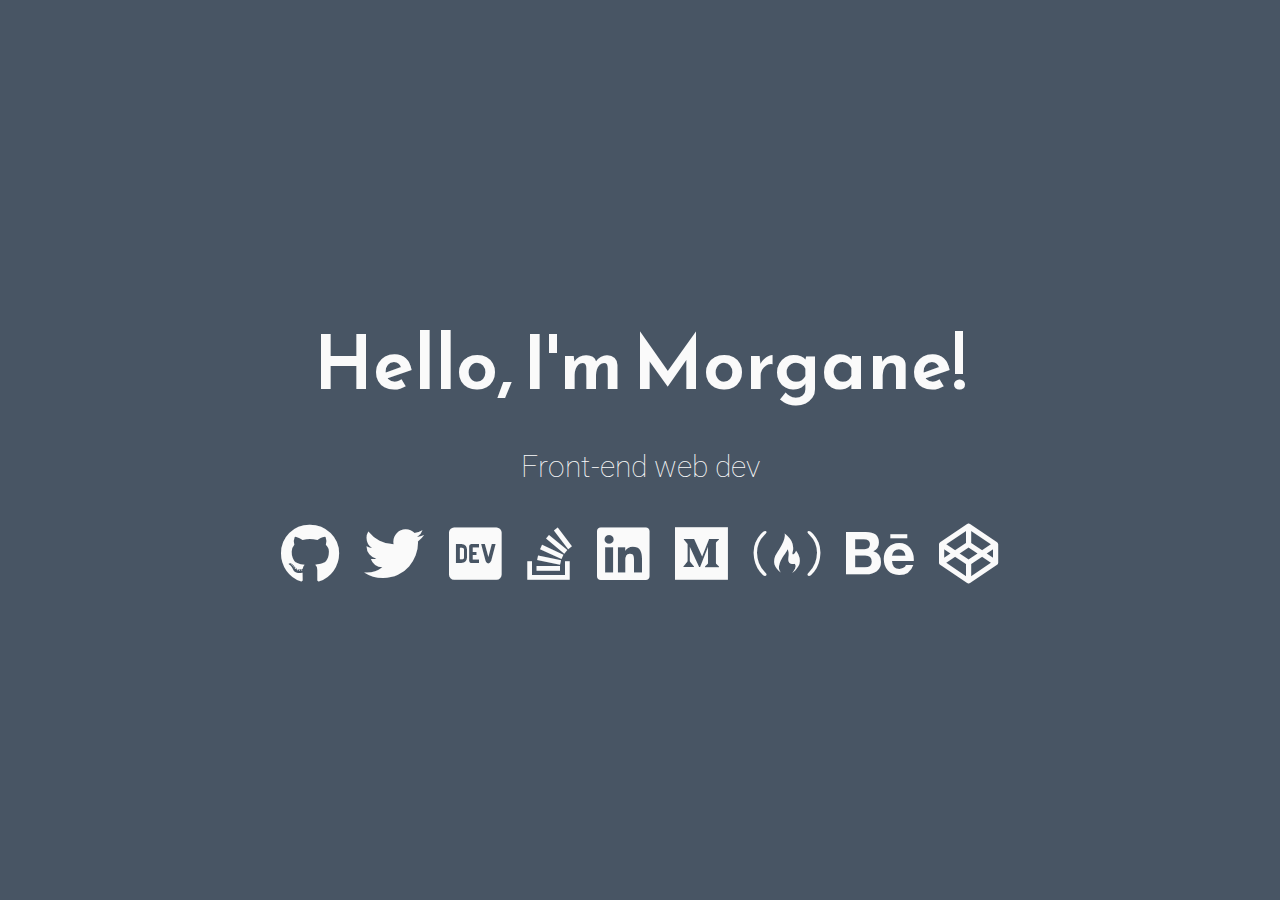
<file: index.html>
<!DOCTYPE html>
<html>
<head>
	<meta charset="utf-8">
	<meta http-equiv="X-UA-Compatible" content="IE=edge">
	<meta name="viewport" content="width=device-width, initial-scale=1.0">

	<title>Morgane Fanon | Student web dev</title>

	<link rel="icon" href="favicon.ico" type="image/png" />

	<link href="https://fonts.googleapis.com/css?family=Reem+Kufi|Roboto:300" rel="stylesheet">
	<link href="https://use.fontawesome.com/releases/v5.12.0/css/all.css" rel="stylesheet">
	<link rel="stylesheet" href="css/reset.css">
	<link rel="stylesheet" href="css/styles.css">
	<link rel="stylesheet" href="css/themes/grey-white.css">
	<!-- <link rel="stylesheet" href="css/themes/green-white.css"> -->
	<!-- <link rel="stylesheet" href="css/themes/red-white.css"> -->
	<!-- <link rel="stylesheet" href="css/themes/grey-white.css"> -->
	<!-- <link rel="stylesheet" href="css/themes/white-indigo.css"> -->
	<!-- <link rel="stylesheet" href="css/themes/white-blue.css"> -->
	<!-- <link rel="stylesheet" href="css/themes/white-grey.css"> -->
	<!-- <link rel="stylesheet" href="css/themes/white-red.css"> -->
	<!-- <link rel="stylesheet" href="css/themes/yellow-black.css"> -->
</head>
<body>
	<main>
		<div class="intro">Hello, I'm Morgane!</div>
		<div class="tagline">Front-end web dev</div>
		<!-- Find your icons from here - https://fontawesome.com/icons?d=gallery&s=brands -->
		<div class="icons-social">
			<a target="_blank" href="https://github.com/flexdinesh"><i class="fab fa-github"></i></a>
			<a target="_blank" href="https://twitter.com/flexdinesh"><i class="fab fa-twitter"></i></a>
			<a target="_blank" href="https://dev.to/flexdinesh"><i class="fab fa-dev"></i></a>
			<a target="_blank" href="https://stackoverflow.com/story/flexdinesh"><i class="fab fa-stack-overflow"></i></a>
			<a target="_blank" href="https://www.linkedin.com/in/dineshpandiyan"><i class="fab fa-linkedin"></i></a>
			<a target="_blank" href="https://medium.com/@flexdinesh"><i class="fab fa-medium"></i></a>
			<a target="_blank" href="https://www.freecodecamp.org"><i class="fab fa-free-code-camp"></i></a>
			<a target="_blank" href="https://www.behance.net"><i class="fab fa-behance"></i></a>
			<a target="_blank" href="https://codepen.io"><i class="fab fa-codepen"></i></a>
    </div>
	</main>
</body>
</html>
</file>
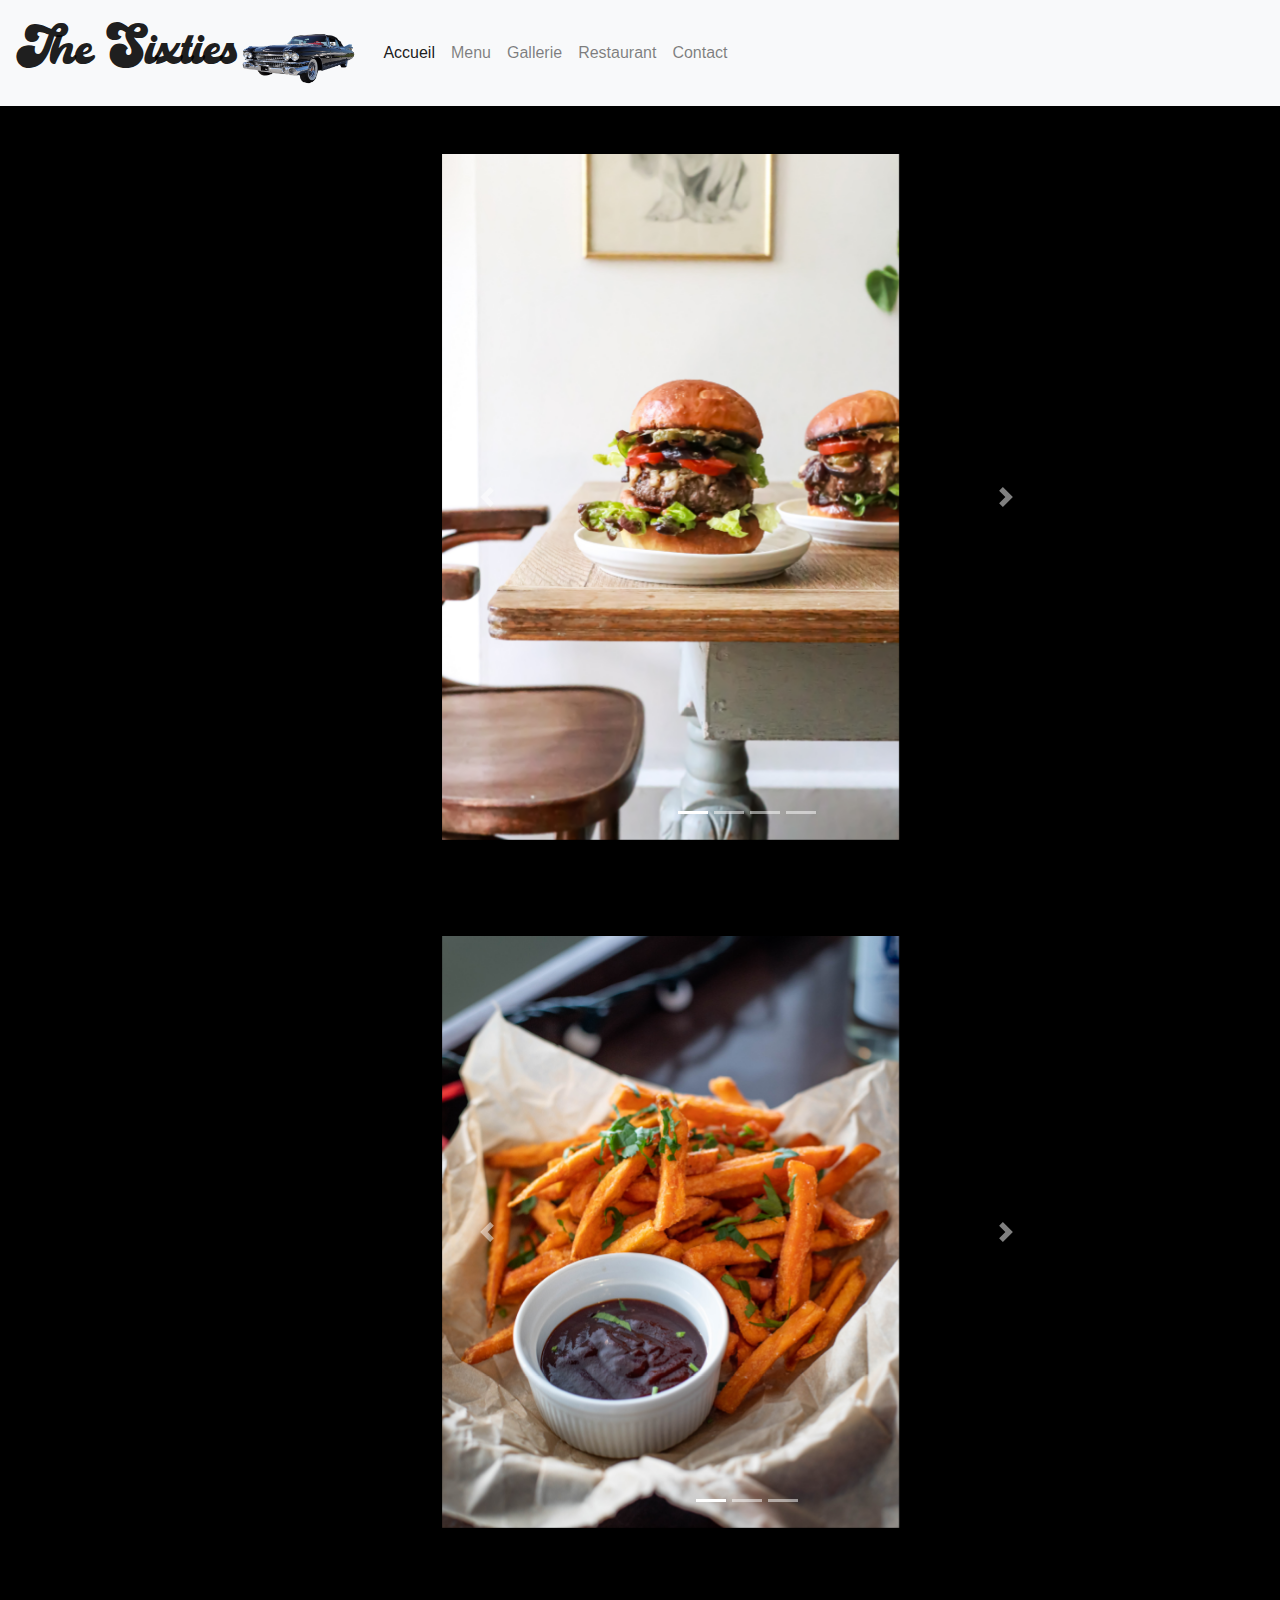
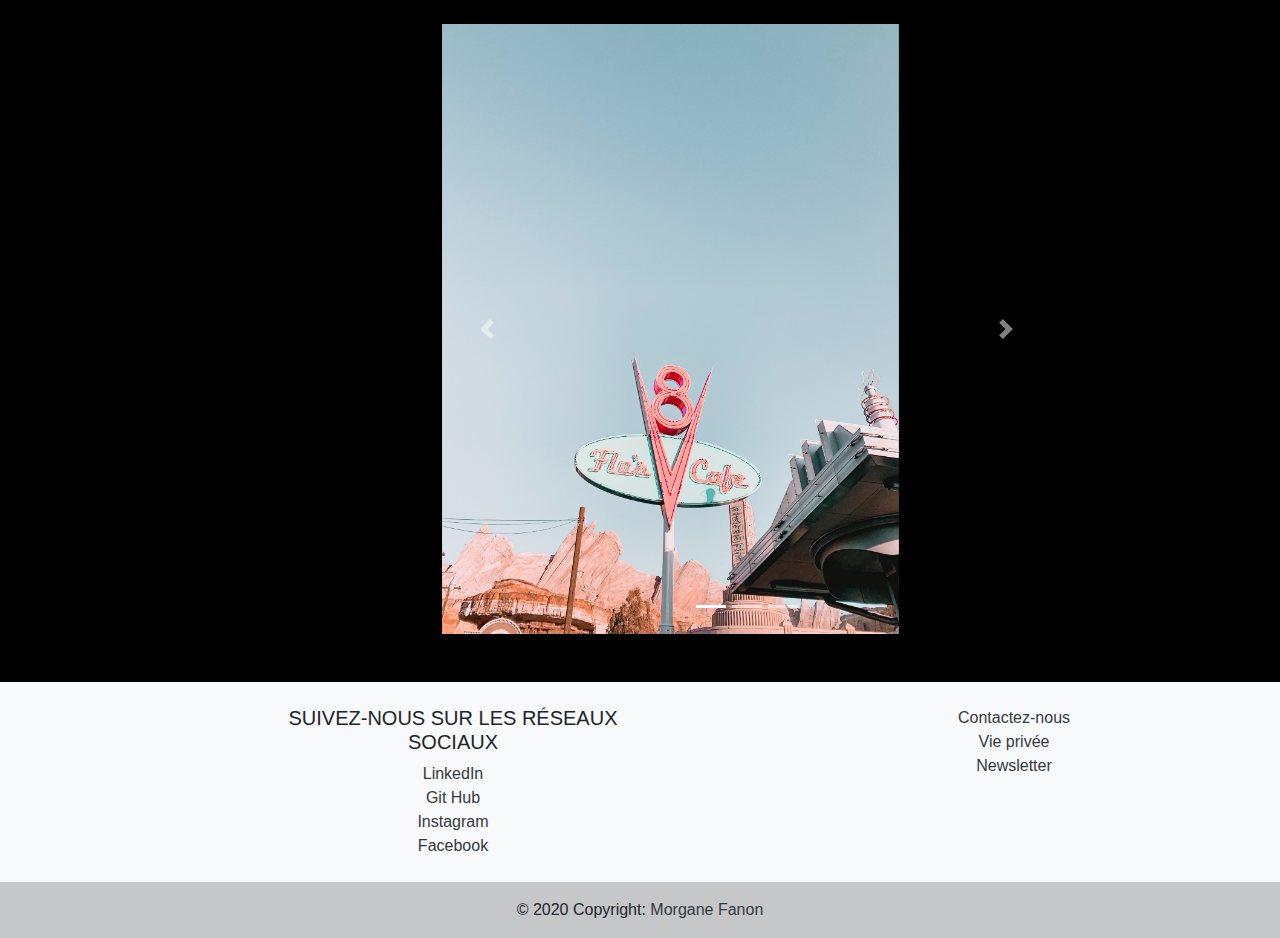
<file: Restaurant-css-framework/Gallerie.html>
<!DOCTYPE html>
<html lang="en">

<head>
    <meta charset="UTF-8">
    <meta http-equiv="X-UA-Compatible" content="IE=edge">
    <meta name="viewport" content="width=device-width, initial-scale=1.0">
    <title>Gallerie</title>
    <link rel="stylesheet" href="https://stackpath.bootstrapcdn.com/bootstrap/4.3.1/css/bootstrap.min.css">
    <script src="https://code.jquery.com/jquery-3.4.1.min.js"></script>
    <script src="https://cdnjs.cloudflare.com/ajax/libs/popper.js/1.14.7/umd/popper.min.js"></script>
    <script src="https://stackpath.bootstrapcdn.com/bootstrap/4.3.1/js/bootstrap.min.js"></script>
    <link rel="stylesheet" href="Gallerie.css">
</head>

<body>
    <nav class="navbar navbar-expand-lg  bg-light navbar-light">
        <a class="navbar-brand Sixties mx-auto" href="Restaurant.html">The Sixties</a>


        <button class="navbar-toggler" type="button" data-toggle="collapse" data-target="#collapsibleNavbar">
            <span class="navbar-toggler-icon"></span>
        </button>
        <a class="navbar-brand navbar-left" href="#"><img src="Cadillac-PNG-File.png" height="80"></a>

        <div class="collapse navbar-collapse" id="collapsibleNavbar">
            <ul class="navbar-nav">
                <li class="nav-item active ">
                    <a class="nav-link" href="Accueil.html">Accueil</a>
                </li>

                <li class="nav-item">
                    <a class="nav-link" href="Menu.html">Menu</a>
                </li> 

                <li class="nav-item">
                    <a class="nav-link" href="Gallerie.html">Gallerie</a>
                </li>

                <li class="nav-item">
                    <a class="nav-link" href="Restaurant.html">Restaurant</a>
                </li>

                <li class="nav-item">
                    <a class="nav-link" href="Contact.html">Contact</a>
                </li>
               
            </ul>
        </div>
    </nav>
       
<div class="container-fluid pb-5 pt-5 mx-auto ">
        <div class="row justify-content-center">
            <div class="col-lg-4 col-md-2 col-sm-2"></div>
            <div class="col-lg-6 col-md-8 col-sm-8 ">
                <div id="CarouselExample" class="carousel slide" data-ride="carousel">
                    <ol class="carousel-indicators">
                        <li data-target="#CarouselExample" data-slide-to="0" class="active"></li>

                        <li data-target="#CarouselExample" data-slide-to="1"></li>

                        <li data-target="#CarouselExample" data-slide-to="2"></li>
                        
                        <li data-target="#CarouselExample" data-slide-to="3"></li>
                    </ol>

                    <div class="carousel-inner">
                        <div class="carousel-item active">
                            <img src="pexels-geraud-pfeiffer-6605781.jpg" alt="Burger Nixon">
                            <div class="carousel-caption"></div>
                        </div>

                        <div class="carousel-item">
                            <img src="pexels-roman-odintsov-4552047.jpg" alt="Burger Lennon">
                            <div class="carousel-caption"></div>
                        </div>

                        <div class="carousel-item">
                            <img src="pexels-seyed-ali-hosseini-2331536.jpg" alt="decor">
                            <div class="carousel-caption"></div>
                        </div>

                        <div class="carousel-item">
                            <img src="pexels-geraud-pfeiffer-6605785.jpg" alt="decor">
                            <div class="carousel-caption"></div>
                        </div>

                    </div>

                    <a class="carousel-control-prev" href="#CarouselExample" data-slide="prev">
                        <span class="carousel-control-prev-icon"></span>
                    </a>

                    <a class="carousel-control-next" href="#CarouselExample" data-slide="next">
                        <span class="carousel-control-next-icon"></span>
                    </a>

                </div>
            </div>
            <div class="col-lg- col-md-2 col-sm-2"></div>
        </div>    
</div>



    <div class="container-fluid pb-5 pt-5 mx-auto">
        <div class="row justify-content-center">
            <div class="col-lg-4 col-md-2 col-sm-2"></div>
            <div class="col-lg-6 col-md-8 col-sm-8">
                <div id="CarouselExample" class="carousel slide" data-ride="carousel">
                    <ol class="carousel-indicators">
                        <li data-target="#CarouselExample" data-slide-to="0" class="active"></li>
                        <li data-target="#CarouselExample" data-slide-to="1"></li>
                        <li data-target="#CarouselExample" data-slide-to="2"></li>
                    </ol>
                    <div class="carousel-inner">
                        <div class="carousel-item active">
                            <img src="pexels-valeria-boltneva-1893556.jpg" alt="Burger Nixon">
                            <div class="carousel-caption"></div>
                        </div>

                        <div class="carousel-item">
                            <img src="pexels-rania-alhamed-2454533.jpg" alt="Burger Lennon">
                            <div class="carousel-caption"></div>
                        </div>
                        <div class="carousel-item">
                            <img src="pexels-caleb-oquendo-3023476.jpg" alt="decor">
                            <div class="carousel-caption"></div>
                        </div>


                    </div>

                    <a class="carousel-control-prev" href="#CarouselExample" data-slide="prev">
                        <span class="carousel-control-prev-icon"></span>
                    </a>

                    <a class="carousel-control-next" href="#CarouselExample" data-slide="next">
                        <span class="carousel-control-next-icon"></span>
                    </a>

                </div>
            </div>
            <div class="col-lg- col-md-2 col-sm-2"></div>
        </div>
    </div>

<div class="container-fluid pb-5 pt-5 mx-auto">
        <div class="row justify-content-center">
            <div class="col-lg-4 col-md-2 col-sm-2"></div>
            <div class="col-lg-6 col-md-8 col-sm-8">
                <div id="CarouselExample" class="carousel slide" data-ride="carousel">
                    <ol class="carousel-indicators">
                        <li data-target="#CarouselExample" data-slide-to="0" class="active"></li>
                        <li data-target="#CarouselExample" data-slide-to="1"></li>
                        <li data-target="#CarouselExample" data-slide-to="2"></li>
                    </ol>

                    <div class="carousel-inner">
                        <div class="carousel-item active">
                            <img src="pexels-erica-zhao-2670269.jpg" alt="Burger Nixon">
                            <div class="carousel-caption"></div>
                        </div>

                        <div class="carousel-item">
                            <img src="pexels-rodnae-productions-6412951.jpg" alt="Burger Lennon">
                            <div class="carousel-caption"></div>
                        </div>

                        <div class="carousel-item">
                            <img src="pexels-maria-orlova-4913313.jpg" alt="decor">
                            <div class="carousel-caption"></div>
                        </div>


                    </div>

                    <a class="carousel-control-prev" href="#CarouselExample" data-slide="prev">
                        <span class="carousel-control-prev-icon"></span>
                    </a>

                    <a class="carousel-control-next" href="#CarouselExample" data-slide="next">
                        <span class="carousel-control-next-icon"></span>
                    </a>

                </div>
            </div>
            <div class="col-lg- col-md-2 col-sm-2"></div>
        </div>
</div>
<footer class="bg-light text-center text-lg-start">
    
    <div class="container p-4">
     
      <div class="row">
        
     
        <div class="col-lg-4 col-md-6 sm-6 mb-md-0 mx-auto">
          <h5 class="text-uppercase">Suivez-nous sur les réseaux sociaux</h5>
  
          <ul class="list-unstyled mb-0">
            <li>
              <a href="#!" class="text-dark">LinkedIn</a>
            </li>
            <li>
              <a href="#!" class="text-dark">Git Hub</a>
            </li>
            <li>
              <a href="#!" class="text-dark">Instagram</a>
            </li>
            <li>
              <a href="#!" class="text-dark">Facebook</a>
            </li>
          </ul>
        </div>
        
        <div class="col-lg-4 col-md-6 sm-6 mb-md-0">
  
          <ul class="list-unstyled">
            <li>
              <a href="#!" class="text-dark">Contactez-nous</a>
            </li>
            <li>
              <a href="#!" class="text-dark">Vie privée</a>
            </li>
            <li>
              <a href="#!" class="text-dark">Newsletter</a>
            </li>
           
          </ul>
        </div>
      </div>
    </div>
    
    <div class="text-center p-3" style="background-color: rgba(0, 0, 0, 0.2);">
      © 2020 Copyright:
      <a class="text-dark" href="https://MorganeFanon.github.io.com">Morgane Fanon</a>
    </div>
    
  </footer>

<script src="https://cdn.jsdelivr.net/npm/@popperjs/core@2.10.2/dist/umd/popper.min.js"
    integrity="sha384-7+zCNj/IqJ95wo16oMtfsKbZ9ccEh31eOz1HGyDuCQ6wgnyJNSYdrPa03rtR1zdB"
    crossorigin="anonymous"></script>
<script src="https://cdn.jsdelivr.net/npm/bootstrap@5.1.3/dist/js/bootstrap.min.js"
    integrity="sha384-QJHtvGhmr9XOIpI6YVutG+2QOK9T+ZnN4kzFN1RtK3zEFEIsxhlmWl5/YESvpZ13"
    crossorigin="anonymous"></script>
</body>


</html>
</file>
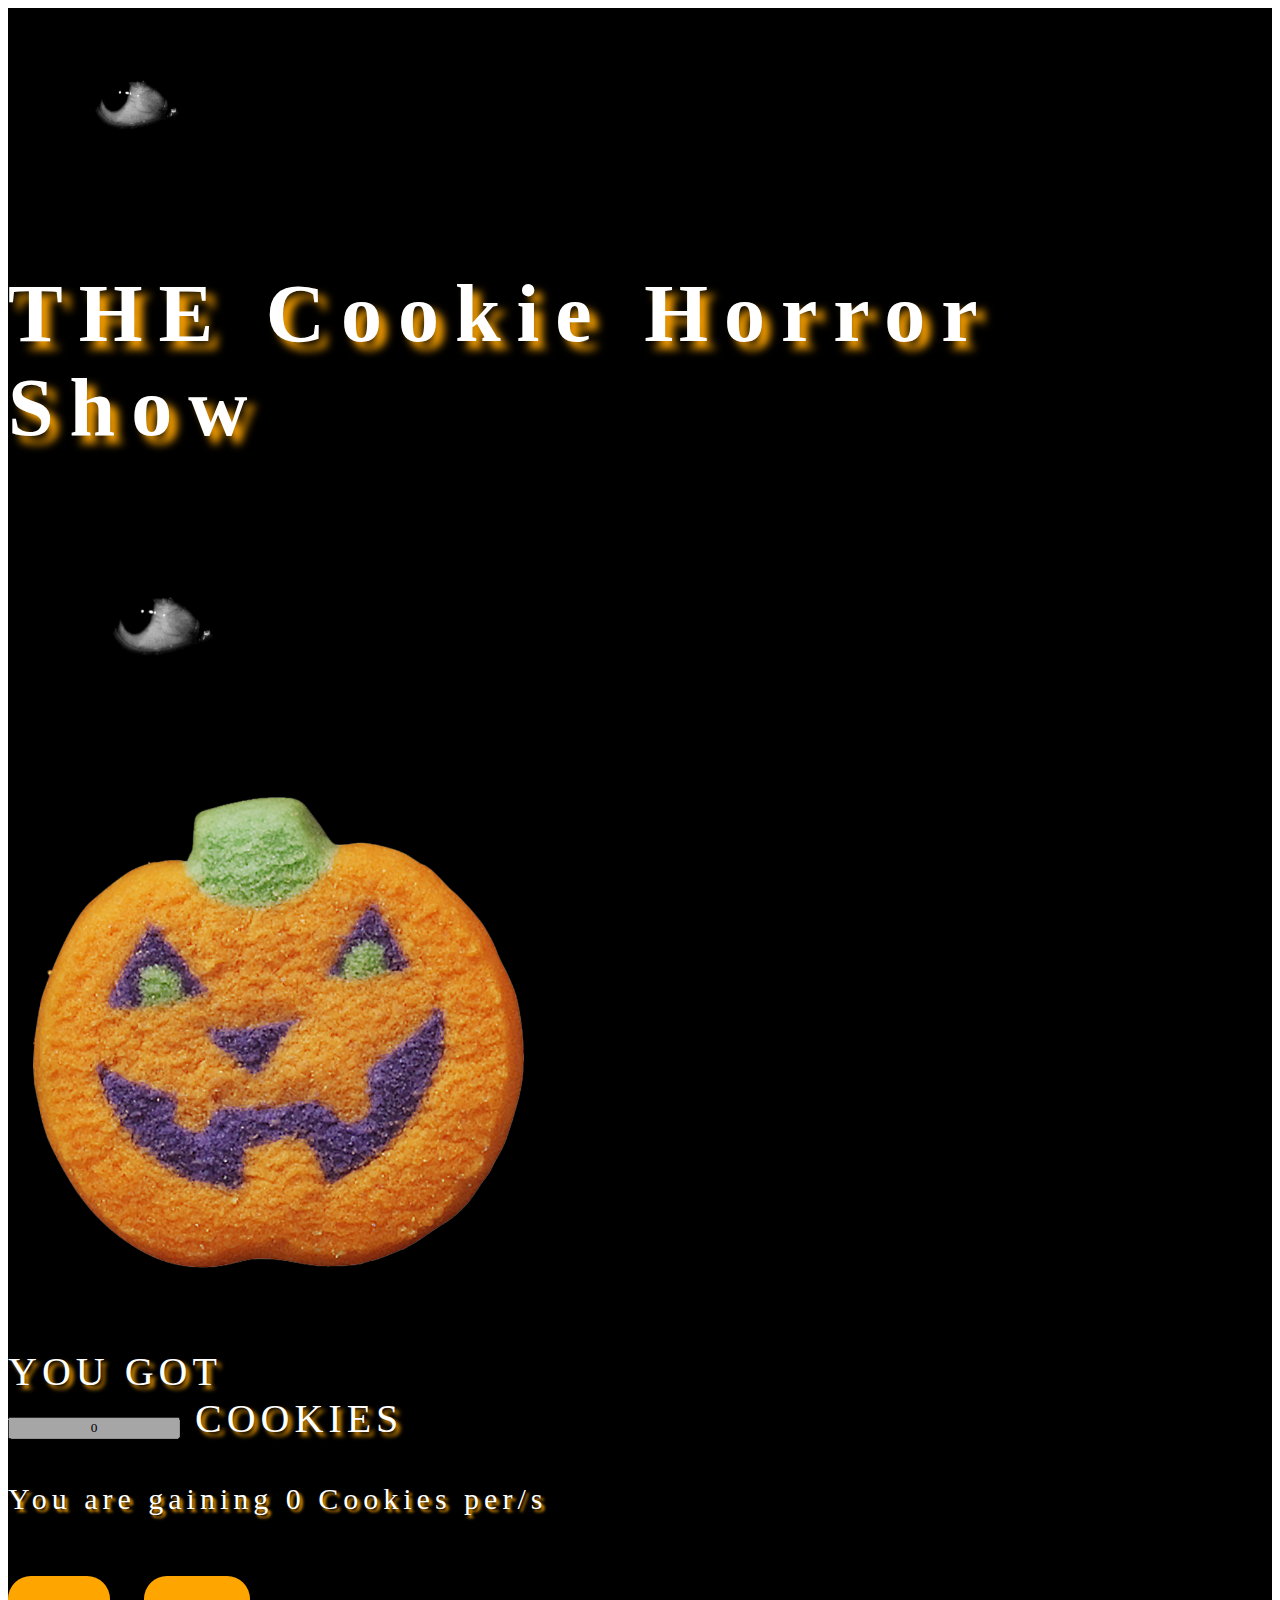
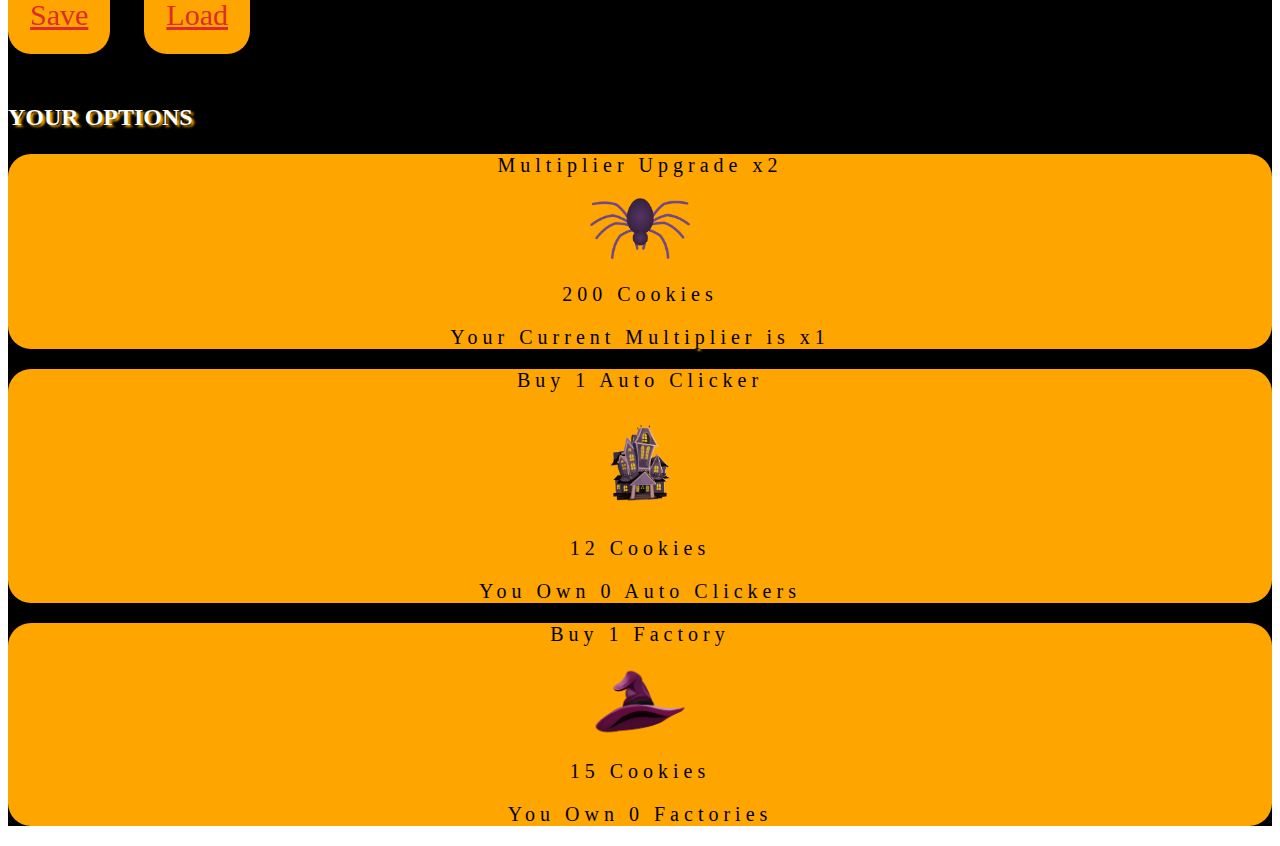
<file: The-Cookie-Horror-Show/Compteur.html>
<!DOCTYPE html>
<html lang="fr">

<head>
  <meta charset="UTF-8" />
  <link href="https://cdn.jsdelivr.net/npm/bootstrap@5.1.3/dist/css/bootstrap.min.css" rel="stylesheet"
    integrity="sha384-1BmE4kWBq78iYhFldvKuhfTAU6auU8tT94WrHftjDbrCEXSU1oBoqyl2QvZ6jIW3" crossorigin="anonymous">
  <link rel="stylesheet" href="Compteur.css">
  <script src="./Compteur.js"></script>

  <title>THE Cookie Horror Show</title>
</head>

<body>
  <audio src="./Horror-movie-ambience.mp3" id="sound" loop="loop" autoplay="autoplay"></audio></head>

  <body>

   
    <div class="container-fluid">
      <div class="row mx-auto align-content-center">
        <div class="col-lg-3 col-md-6 col-sm-6"><img src="./Pictures/oeil.gif" padding-right= "2px"  width= 250></div>
        <div class="col-lg-6 col-md-6 col-sm-6 pt-5"><h1>THE Cookie Horror Show </h1></div>
        <div class="col-lg-3 col-md-6 col-sm-6"><img src="./Pictures/oeil.gif"  width= 300></div>
      </div>
        

      <div class="row pt-4 mx-auto">
        <div class="col-lg-5 col-md-6 col-sm-12"> <a href="#" value="PLAY" onClick="add(); play()"><img src="./Pictures/cookie.png" width= 550 class="img-fluid" alt="Responsive image"></a></div>
        <div class="col-lg-2 col-md-6 col-sm-12"> <p id="Got">YOU GOT <br/>
          <input type="text" id="text" disabled style="text-align:center" value="0">
         
          COOKIES</p>
        
        <p id="cookiespersecond">You are gaining 0 Cookies per/s</p>
        

          <button id="save-button"><a href="#" onClick="save()" id="save">Save</a></button>
          <button id="load-button"><a href="#" onClick="load()" id="load">Load</a></button>
        </div>
        <div class="col-lg-3 col-md-6 col-sm-12 mx-auto"><h2> YOUR OPTIONS</h2>
            <div class="element-1">
                 <p id="amountMultiplier">Multiplier Upgrade x2</p>
                 <button bg-black><a href="#" onClick="buyMultiplier()"><img src="./Pictures/spider.png"  width= "100"  id="amountMultiplier2"></a>
                </button>
                 <p id="costMultiplier">200 Cookies</p>
                 <p id="currentMultiplier">Your Current Multiplier is x1</p>
            </div>

            <div class="element-2 pt-4">
              <p>Buy 1 Auto Clicker</p>
              
              <button><a href="#" onClick="buyAutoClick()"><img src="./Pictures/haunted_house.png" width="100">
              </a></button>
              <p id="costAutoClick">12 Cookies</p>
              <p id="amountAutoClick">You Own 0 Auto Clickers</p>
            </div>

            <div class="element-3">
              <p>Buy 1 Factory</p>
              <button><a href="#" onClick="buyFactory()"><img src="./Pictures/hat.png" width="100"></a>
              </button>
              <p id="costFactories">15 Cookies</p>
              <p id="amountFactories">You Own 0 Factories</p>
            </div>
         </div>
      </div>


       </div>
     </div>
       

           
          

  </div>   

    <script src="https://cdn.jsdelivr.net/npm/@popperjs/core@2.10.2/dist/umd/popper.min.js"
      integrity="sha384-7+zCNj/IqJ95wo16oMtfsKbZ9ccEh31eOz1HGyDuCQ6wgnyJNSYdrPa03rtR1zdB"
      crossorigin="anonymous"></script>
    <script src="https://cdn.jsdelivr.net/npm/bootstrap@5.1.3/dist/js/bootstrap.min.js"
      integrity="sha384-QJHtvGhmr9XOIpI6YVutG+2QOK9T+ZnN4kzFN1RtK3zEFEIsxhlmWl5/YESvpZ13"
      crossorigin="anonymous"></script>
  </body>
</html>
</file>
<file: css/styles.css>
/* Typography */

html {
	font-family: 'Roboto', sans-serif;
}

@media (min-width: 576px) {
	html {
		font-size: 14px;
	}
}

@media (min-width: 768px) {
	html {
		font-size: 16px;
	}
}

@media (min-width: 992px) {
	html {
		font-size: 18px;
	}
}

@media (min-width: 1200px) {
	html {
		font-size: 20px;
	}
}

.icons-social i {
	font-size: 3em;
}

/* Custom Styles */

main {
	display: flex;
	flex-direction: column;
	min-height: 100vh;
	justify-content: center;
	padding: 0 30px;
	text-align: center;
}

main > .intro {
	font-family: 'Reem Kufi', sans-serif;
	font-size: 3.75em;
	font-weight: 600;
}

main > .tagline {
	font-size: 1.5rem;
	margin: 1.5rem 0;
	font-weight: 100;
}

.icons-social i {
	padding: 10px;
}

.devto {
	margin-bottom: -0.20rem;
}

.devto svg {
	margin-bottom: -0.20rem;
	margin-left: 0.675rem;;
	width: 2.65rem;
	height: 2.65rem;
}
</file>
<file: css/themes/grey-white.css>
/* Theme */

main {
	background: #485564;
	color: #FAFAFA;
}

.icons-social a {
	color: #FAFAFA;
}

.icons-social a svg path{
	fill: #FAFAFA;
}
</file>
<file: css/themes/green-white.css>
/* Theme */

main {
	background: #43A047;
	color: #FAFAFA;
}

.icons-social a {
	color: #FAFAFA;
}

.icons-social a svg path{
	fill: #FAFAFA;
}
</file>
<file: css/themes/red-white.css>
/* Theme */

main {
	background: #AF3D4E;
	color: #FAFAFA;
}

.icons-social a {
	color: #FAFAFA;
}

.icons-social a svg path{
	fill: #FAFAFA;
}
</file>
<file: css/themes/white-indigo.css>
/* Theme */

main {
	background: #E8EAF6;
	color: #303F9F;
}

.icons-social a {
	color: #303F9F;
}

.icons-social a svg path{
	fill: #303F9F;
}
</file>
<file: css/themes/white-blue.css>
/* Theme */

main {
	background: #FAFAFA;
	color: #0277BD;
}

.icons-social a {
	color: #0277BD;
}

.icons-social a svg path{
	fill: #0277BD;
}
</file>
<file: css/themes/white-grey.css>
/* Theme */

main {
	background: #EDEDED;
	color: #4B5658;
}

.icons-social a {
	color: #4B5658;
}

.icons-social a svg path{
	fill: #4B5658;
}
</file>
<file: css/themes/white-red.css>
/* Theme */

main {
	background: #EDEDED;
	color: #AF3D4E;
}

.icons-social a {
	color: #AF3D4E;
}

.icons-social a svg path{
	fill: #AF3D4E;
}
</file>
<file: css/themes/yellow-black.css>
/* Theme */

main {
	background: #FFEB3B;
	color: #1E1E1E;
}

.icons-social a {
	color: #1E1E1E;
}

.icons-social a svg path{
	fill: #1E1E1E;
}
</file>
<file: Restaurant-css-framework/Gallerie.css>
.carousel-inner img {
    width: 75%;
    height: 75%;
}

.container-fluid {
    background-color: black;
    background-attachment: scroll;
    background-repeat: no-repeat;
    background-size: cover;
    height: 100%;
    width: 100%;
}




h1 {
    font-family: 'Courier New', Courier, monospace;
    color: white; 
}


p {
    font-size: 10px;
    font-family: 'Gill Sans', 'Gill Sans MT', Calibri, 'Trebuchet MS', sans-serif;
}

@font-face {
    font-family: "Mainstay";
    src: url("Mainstay-4BKa6.ttf");
 }

.Sixties {
    font-size: 44px;
    font-family: Mainstay;
}

p {
    font-family: 'Gill Sans', 'Gill Sans MT', Calibri, 'Trebuchet MS', sans-serif;
}
</file>
<file: The-Cookie-Horror-Show/Compteur.css>
.info {
    font-family: monospace;
    position: cover;
 
  }
#text {
  font-family: "Amatic SC";
  color:black;
}

h1 {
    padding: auto;
    color: white;
    font-family: "Zombie Holocaust";
    font-size: 82px;
    letter-spacing: 16px;
    text-shadow: 0.1em 0.1em 0.1em orange;
}

#save {
  font-family: "Amatic SC";
  font-size: 30px;
  color:rgb(223, 43, 43);
}

#save-button {
  border-radius: 23px;
  padding: 22px;
}

#load {
  font-family: "Amatic SC";
  font-size: 30px;
  color:rgb(223, 43, 43);
}

#load-button {
  border-radius: 23px;
  padding: 22px;
  margin: 30px;
}

button {
  background-color: orange;
  border: none;
}

.container-fluid {
  background-color: black;
}
  
h2 {
  font-family: "Zombie Holocaust";
  color: white;
  text-shadow: 0.1em 0.1em 0.1em orange ;
  margin-bottom: 23px;
}



.text {
  font-family: 'Open Sans', sans-serif;
}

input {
  color: rgb(223, 43, 43);
}

.element-1 {
  background-color: orange;
  border-radius: 23px;
  text-align: center;
}

.element-2 {
  background-color: orange;
  border-radius: 23px;
  text-align: center;
}

.element-3 {
  background-color:orange;
  border-radius: 23px;
  text-align: center;
}


p {
  font-family: "Amatic SC";
  color:black;
  text-shadow: 0.1em 0.1em 0.1em orange ;
  letter-spacing: 5px;
  font-size: 20px;
}

#cookiespersecond {
  padding-top: auto;
  font-family: "Amatic SC";
  font-size: 30px;
  padding: auto;
  letter-spacing: 5px;
  color: white;
  text-shadow: 0.1em 0.1em 0.1em orange ;
}

#Got {
  font-family: "Zombie Holocaust";
  font-size: 40px;
  padding: auto;
  letter-spacing: 5px;
  color: white;
  text-shadow: 0.1em 0.1em 0.1em orange ;
}
</file>
